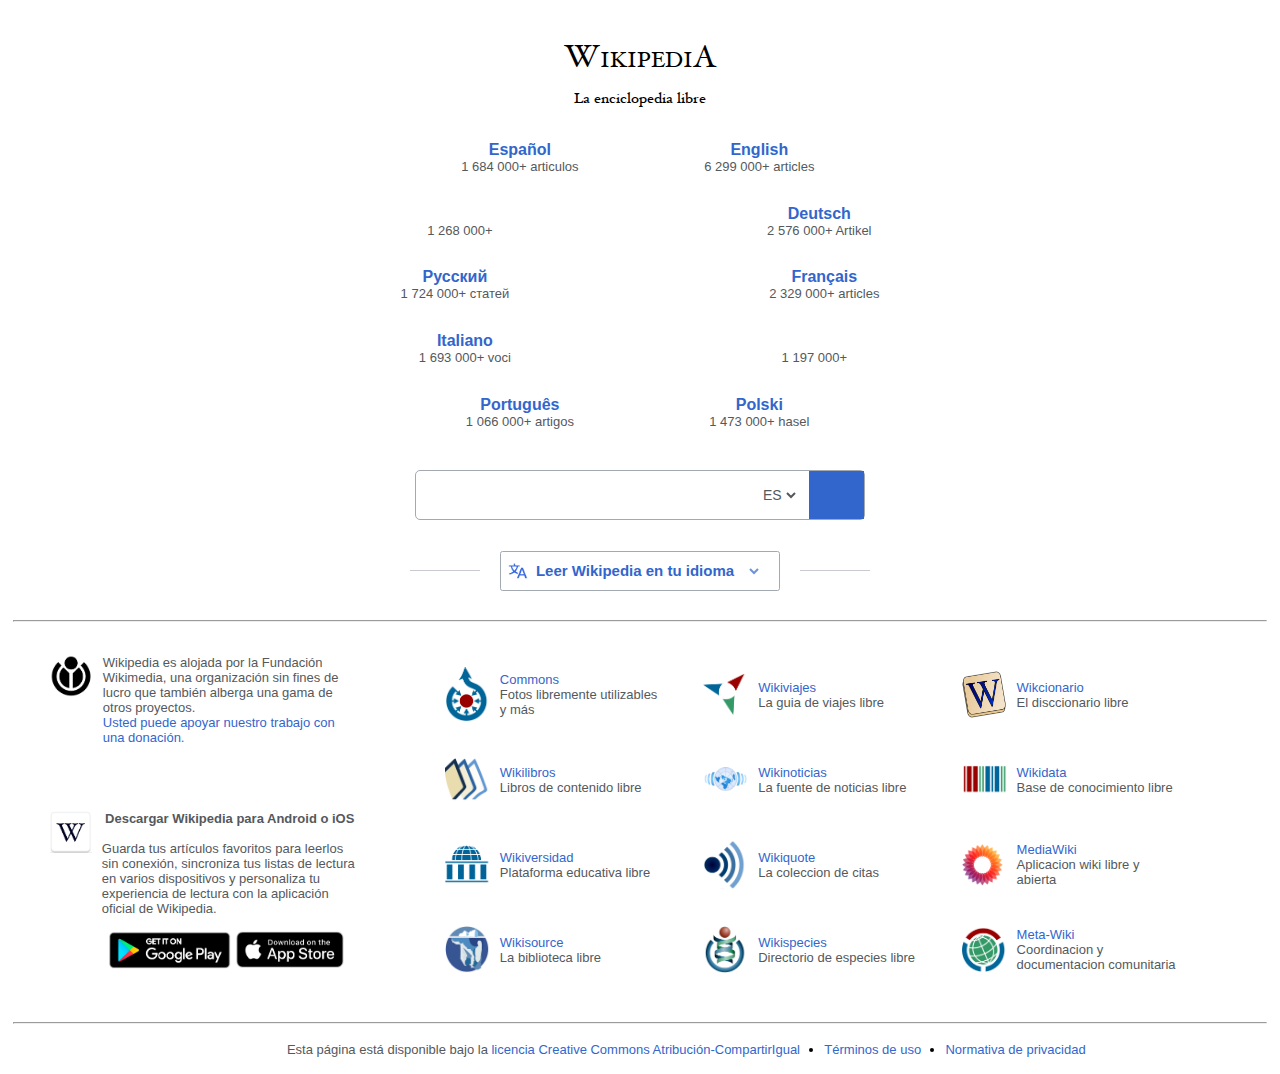
<file: clon_wikipedia/index.html>
<!DOCTYPE html>
<html lang="en">
<head>
    <meta charset="UTF-8">
    <meta http-equiv="X-UA-Compatible" content="IE=edge">
    <meta name="viewport" content="width=device-width, initial-scale=1.0">
    <title>Wikipedia</title>
    <link rel="stylesheet" href="./style.css">
</head>
<body>
    <header>
        <section class="container-pricipal-tittle">
            <span class="principal-tittle-first">W</span>
            <span class="principal-tittle-two">IKIPEDI</span>
            <span class="principal-tittle-three">A</span>
        </section>
        <span class="principal-subtittle">La enciclopedia libre</span>
    </header>
    <main class="main">
        <section class="main-logo"></section>
        <div class="main-left">
            <div><a href="" class="main-left-name">Español</><a href="" class="main-left-number">1 684 000+ articulos</a></div>
            <div class="main-left-two"><a href="" class="main-blank">blank</a><a href="" class="main-left-number">1 268 000+</a></div>
            <div class="main-left-three"><a href="" class="main-left-name">Русский</a><a href="" class="main-left-number">1 724 000+ статей</a></div>
            <div class="main-left-four"><a href="" class="main-left-name">Italiano</a><a href="" class="main-left-number">1 693 000+ voci</a></div>
            <div><a href="" class="main-left-name">Português</a><a href="" class="main-left-number">1 066 000+ artigos</a></div>
        </div>
        <div class="main-right">
            <div><a href="" class="main-right-name">English</a><a href="" class="main-left-number">6 299 000+ articles</a></div>
            <div class="main-right-two"><a href="" class="main-right-name">Deutsch</a><a href="" class="main-left-number">2 576 000+ Artikel</a></div>
            <div class="main-right-three"><a href="" class="main-right-name">Français</a><a href="" class="main-left-number">2 329 000+ articles</a></div>
            <div class="main-right-four"><a href="" class="main-blank">blank</a><a href="" class="main-left-number">1 197 000+</a></div>
            <div><a href="" class="main-right-name">Polski</a><a href="" class="main-left-number">1 473 000+ hasel</a></div>
        </div>
    </main>
    <section class="section-input-search">
        <div class="search">
            <input class="input-search" type="text" name="" id="">
            <select name="" id="">
                <option value="ES" lang="Es">ES</option>
                <option value="ES" lang="Es">Español</option>
                <option value="ES" lang="Es">Español</option>
                <option value="ES" lang="Es">Español</option>
                <option value="ES" lang="Es">Español</option>
                <option value="ES" lang="Es">Español</option>
                <option value="ES" lang="Es">Español</option>
                <option value="ES" lang="Es">Español</option>
                <option value="ES" lang="Es">Español</option>
            </select>
            <button class="button-search-icon"></button>
        </div>
        <div class="baseline-button">
            <span class="baseline-button-line"></span>
            <div class="container-baseline-button">
                <button class="baseline-button-language">
                    <i class="icon-language"></i>
                    <i class="baseline-button-text">Leer Wikipedia en tu idioma</i>
                    <select class="baseline-select" name="" id="" disabled="disabled"></select>
                </button>
            </div>
        </div>
    </section>
    <div class="line-separator">
        <hr>
    </div>
    <section class="section-footer-description-app">
        <div class="section-footer-description">
            <span class="section-footer-description">
                <img src="./assets/Screenshot_20210601_114654.jpg" alt="">
                <div class="container-description">
                    <p>Wikipedia es alojada por la Fundación Wikimedia, una organización sin fines de lucro que también alberga una gama de otros proyectos.</p>
                    <a href="">Usted puede apoyar nuestro trabajo con una donación.</a>
                </div>
            </span>
            <span class="section-footer-icons-app">
                <img src="./assets/Screenshot_20210601_162036.png" alt="">
                <div class="container-description">
                    <p class="tittle">Descargar Wikipedia para Android o iOS</p>
                    <p>Guarda tus artículos favoritos para leerlos sin conexión, sincroniza tus listas de lectura en varios dispositivos y personaliza tu experiencia de lectura con la aplicación oficial de Wikipedia.</p>
                    <div class="icons-apps">
                        <img src="./assets/Screenshot_20210601_162000.png" alt="">
                        <img src="./assets/Screenshot_20210601_162012.png" alt="">
                    </div>
                </div>
            </span>
        </div>
        <div class="section-footer-icons-principal">
            <a href="">
                <img src="./assets/commons.png" alt="">
                <span>
                    <p class="tittle-icons">Commons</p>
                    <p>Fotos libremente utilizables y más</p>
                </span>
            </a>
            <a href="">
                <img src="./assets/Screenshot_20210601_161859.png" alt="">
                <span>
                    <p class="tittle-icons">Wikiviajes</p>
                    <p>La guia de viajes libre</p>
                </span>
            </a>
            <a href="">
                <img src="./assets/Screenshot_20210601_161912.png" alt="">
                <span>
                    <p class="tittle-icons">Wikcionario</p>
                    <p>El disccionario libre</p>
                </span>
            </a>
            <a href="">
                <img src="./assets/Screenshot_20210601_161714.png" alt="">
                <span>
                    <p class="tittle-icons">Wikilibros</p>
                    <p>Libros de contenido libre</p>
                </span>
            </a>
            <a href="">
                <img src="./assets/Screenshot_20210601_170808.png" alt="">
                <span>
                    <p class="tittle-icons">Wikinoticias</p>
                    <p>La fuente de noticias libre</p>
                </span>
            </a>
            <a href="">
                <img src="./assets/Screenshot_20210601_161732.png" alt="">
                <span>
                    <p class="tittle-icons">Wikidata</p>
                    <p>Base de conocimiento libre</p>
                </span>
            </a>
            <a href="">
                <img src="./assets/Screenshot_20210601_161840.png" alt="">
                <span>
                    <p class="tittle-icons">Wikiversidad</p>
                    <p>Plataforma educativa libre</p>
                </span>
            </a>
            <a href="">
                <img src="./assets/Screenshot_20210601_161753.png" alt="">
                <span>
                    <p class="tittle-icons">Wikiquote</p>
                    <p>La coleccion de citas</p>
                </span>
            </a>
            <a href="">
                <img src="./assets/Screenshot_20210601_161615.png" alt="">
                <span>
                    <p class="tittle-icons">MediaWiki</p>
                    <p>Aplicacion wiki libre y abierta</p>
                </span>
            </a>
            <a href="">
                <img src="./assets/Screenshot_20210601_161808.png" alt="">
                <span>
                    <p class="tittle-icons">Wikisource</p>
                    <p>La biblioteca libre</p>
                </span>
            </a>
            <a href="">
                <img src="./assets/Screenshot_20210601_161820.png" alt="">
                <span>
                    <p class="tittle-icons">Wikispecies</p>
                    <p>Directorio de especies libre</p>
                </span>
            </a>
            <a href="">
                <img src="./assets/Screenshot_20210601_161644.png" alt="">
                <span>
                    <p class="tittle-icons">Meta-Wiki</p>
                    <p>Coordinacion y documentacion comunitaria</p>
                </span>
            </a>
        </div>
    </section>
    <div class="line-separator">
        <hr>
    </div>
    <footer>
        <div>
            <p>Esta página está disponible bajo la <a href="">licencia Creative Commons Atribución-CompartirIgual</a></p>
        </div>
        <ul>
            <li><a href="">Términos de uso</a></li>
            <li><a href="">Normativa de privacidad</a></li>
        </ul>
    </footer>
</body>
</html>
</file>
<file: clon_wikipedia/style.css>
@font-face {
    font-family: 'Hoefler Text';
    src: url('./fonts/FontsFree-Net-Hoefler-Text.ttf');
}

* {
    box-sizing: border-box;
    margin: 0;
    padding: 0;
}

html {
    font-size: 62.5%;
}

header {
    font-family: 'Hoefler Text';
    width: 100%;
    height: 11rem;
    display: flex;
    flex-direction: column;
    justify-content: flex-end;
}

header section {
    display: flex;
    justify-content: center;
    align-items: baseline;
}

span {
    display: flex;
    justify-content: center;
}

section .principal-tittle-two {
    font-size: 2.2rem;   
}

section .principal-tittle-three {
    font-size: 3.2rem;
}

section .principal-tittle-first {
    font-size: 3.2rem;
}

header .principal-subtittle {
    font-size: 1.5rem;
    margin-top: 0.5rem;
}

main {
    height: 35rem;
    width: 100%;
    display: flex;
    justify-content:center;
}
/* imagen central de wikipedia */
main section {
    background-image: url('https://upload.wikimedia.org/wikipedia/commons/thumb/8/80/Wikipedia-logo-v2.svg/2244px-Wikipedia-logo-v2.svg.png');
    background-size: contain;
    height: 18.5rem;
    background-repeat: no-repeat;
    background-position: center;
    width: 100%;
    align-self: center;
    position: absolute;
}

main div {
    display: flex;
    justify-content: space-evenly;
    flex-direction: column;
    position: relative;
}

div div {
    display: flex;
    align-items: center;
}

div a {
    text-decoration-line: none;
    font-family: -apple-system, BlinkMacSystemFont, 'Segoe UI', Roboto, Oxygen, Ubuntu, Cantarell, 'Open Sans', 'Helvetica Neue', sans-serif;
    
} 

div .main-left-number {
    color: #54595d;
    font-size: 1.3rem;
}

div .main-left-name {
    color: #36c;
    font-size: 1.6rem;
    font-weight: bold;
}

div .main-right-name {
    color: #36c;
    font-size: 1.6rem;
    font-weight: bold;
}
/* espacios en blanco  */
div .main-blank {
    color: transparent;
    font-size: 1.6rem;
    font-weight: bold;
}
/* alineacion cajas borde imagen wikipedia lado izquierdo */
div .main-left-two {
    margin-right: 12rem;
}

div .main-left-three {
    margin-right: 13rem;
}

div .main-left-four {
    margin-right: 11rem;
}
/* alineacion cajas borde imagen wikipedia lado derecho */
div .main-right-two {
    margin-left: 12rem;
}

div .main-right-three {
    margin-left: 13rem;
}

div .main-right-four {
    margin-left: 11rem;
}

/* input search, select optionlanguage and icon search */

section.section-input-search {
    height: 15rem;
    width: 100%;
    display: flex;
    align-items: center;
    flex-direction: column;
    margin-top: 1rem;
}

section.section-input-search div.search {
    display: flex;
    justify-content: flex-end;
    align-items: center;
    width: 45rem;
    height: 5rem;
    border: 0.1rem solid #a2a9b1;
    border-radius: 0.5rem;
}

section input {
    height: 4rem;
    width: 33rem;
    border-style: none;
    padding: 0.5rem;
}

section select {
    height: 100%;
    width: 4rem;
    margin-right: 1rem;
    border-style: none;
    background-color: transparent;
    font-size: 1.4rem;
    font-family: -apple-system, BlinkMacSystemFont, 'Segoe UI', Roboto, Oxygen, Ubuntu, Cantarell, 'Open Sans', 'Helvetica Neue', sans-serif;
    color: #54595d;
    
}

div.search button.button-search-icon {
    background-image: url('https://www.seekpng.com/png/full/920-9209972_magnifying-glass-png-white-search-icon-white-png.png');
    height: 100%;
    width: 5.5rem;
    background-repeat: no-repeat;
    background-size: 2rem;
    background-position: center;
    background-color: #3366cc ;
    border-style: none;
}

/* button select option "leer wikipedia en tu idioma" */

section div.baseline-button {
    display: flex;
    justify-content: center;
    align-items: center;
    margin-top: 5rem;
}

div span.baseline-button-line{
    background-color: #c8ccd1;
    height: 0.1rem;
    width: 46rem;
}


div div.container-baseline-button {
    position: absolute;
    width: 32rem;
    height: 5rem;
    justify-content: center;
    background-color: white;
}

div button.baseline-button-language{
    display: flex;
    width: 28rem;
    height: 4rem;
    justify-content: space-evenly;
    align-items: center;
    border: 0.1rem solid #a2a9b1;
    background-color: transparent;
    border-radius: 0.25rem;

}

button i.icon-language {
    background-image: url('./assets/Screenshot_20210601_114526.png');
    background-size: contain;
    background-position: center;
    background-repeat: no-repeat;
    height: 2rem;
    width: 2rem;
}

button i.baseline-button-text {
    font-size: 1.5rem;
    font-family: -apple-system, BlinkMacSystemFont, 'Segoe UI', Roboto, Oxygen, Ubuntu, Cantarell, 'Open Sans', 'Helvetica Neue', sans-serif;
    color: #3366cc;
    font-style: normal;
    font-weight: bold;
}

button select.baseline-select {
    width: 2rem;
    height: 2rem;
    color: #3366cc;
}

/* salto de pagina */

div.line-separator {
    display: flex;
    justify-content: center;
   
}
 
div.line-separator hr {
    width: 98%;
}

/* footer description, icons and apps */

section.section-footer-description-app {
    width: 100%;
    height: 40rem;
    display: grid;
    grid-template-columns: 1.25fr 3fr;
}

/* section description and apps */
div.section-footer-description {
    width: 95%;
    height: 100%;
    display: flex;
    flex-direction: column;
    justify-content: space-around;
    padding-left: 5rem;
    padding-bottom: 2rem;
}

span.section-footer-description img {
    height: 4.2rem;
}

span.section-footer-description p {
    font-size: 1.3rem;
    font-family: -apple-system, BlinkMacSystemFont, 'Segoe UI', Roboto, Oxygen, Ubuntu, Cantarell, 'Open Sans', 'Helvetica Neue', sans-serif;
    color: #54595d;
    padding-left: 1rem;
}

span.section-footer-description a {
    font-size: 1.3rem;
    font-family: -apple-system, BlinkMacSystemFont, 'Segoe UI', Roboto, Oxygen, Ubuntu, Cantarell, 'Open Sans', 'Helvetica Neue', sans-serif;
    color: #3366cc;
    padding-left: 1rem;
}



span.section-footer-icons-app p.tittle {
    font-size: 1.3rem;
    font-family: -apple-system, BlinkMacSystemFont, 'Segoe UI', Roboto, Oxygen, Ubuntu, Cantarell, 'Open Sans', 'Helvetica Neue', sans-serif;
    color: #54595d;
    font-weight: bold;
    padding-bottom: 1.5rem;
}

span.section-footer-icons-app p {
    font-size: 1.3rem;
    font-family: -apple-system, BlinkMacSystemFont, 'Segoe UI', Roboto, Oxygen, Ubuntu, Cantarell, 'Open Sans', 'Helvetica Neue', sans-serif;
    color: #54595d;
    padding-left: 1rem;
    padding-bottom: 1.5rem;
}

span.section-footer-icons-app img {
    height: 4.2rem;
}

div.icons-apps img {
    height: 3.8rem;
    padding-left: 0.5rem;
}

div.container-description {
    display: flex;
    flex-direction: column;
    justify-content: left;
}

div.section-footer-icons-principal {
    display: flex;
    flex-wrap: wrap;
    justify-content: space-evenly;
    align-content: space-around;
    width: 100%;
    padding: 3rem 6rem 3rem 3rem;
}

div.section-footer-icons-principal a img{
    width: 4.5rem;
    align-self: center;
}

div.section-footer-icons-principal a {
    width: 22rem;
    height: 8.5rem;
    display: flex;
}

a span{
    display: flex;
    flex-direction: column;
    font-size: 1.3rem;
    font-family: -apple-system, BlinkMacSystemFont, 'Segoe UI', Roboto, Oxygen, Ubuntu, Cantarell, 'Open Sans', 'Helvetica Neue', sans-serif;
    padding-left: 1rem;
} 

span p.tittle-icons {
    color: #3366cc;
}

span p {
    color: #54595d;
}

footer {
    display: grid;
    grid-template-columns: 2fr 1.2fr;
    height: 5rem;
}

footer div {
    display: flex;
    justify-content: flex-end;
    font-size: 1.3rem;
    font-family: -apple-system, BlinkMacSystemFont, 'Segoe UI', Roboto, Oxygen, Ubuntu, Cantarell, 'Open Sans', 'Helvetica Neue', sans-serif;
    color: #54595d;
    align-items: center;
}

p a {
    color: #3366cc;
}

footer ul {
    display: flex;
    justify-content: space-evenly;
    padding-right: 17rem;
    align-items: center;
    font-size: 1.3rem;
    font-family: -apple-system, BlinkMacSystemFont, 'Segoe UI', Roboto, Oxygen, Ubuntu, Cantarell, 'Open Sans', 'Helvetica Neue', sans-serif;
}

ul li a {
    color: #3366cc;
    text-decoration-line: none;
}
</file>
